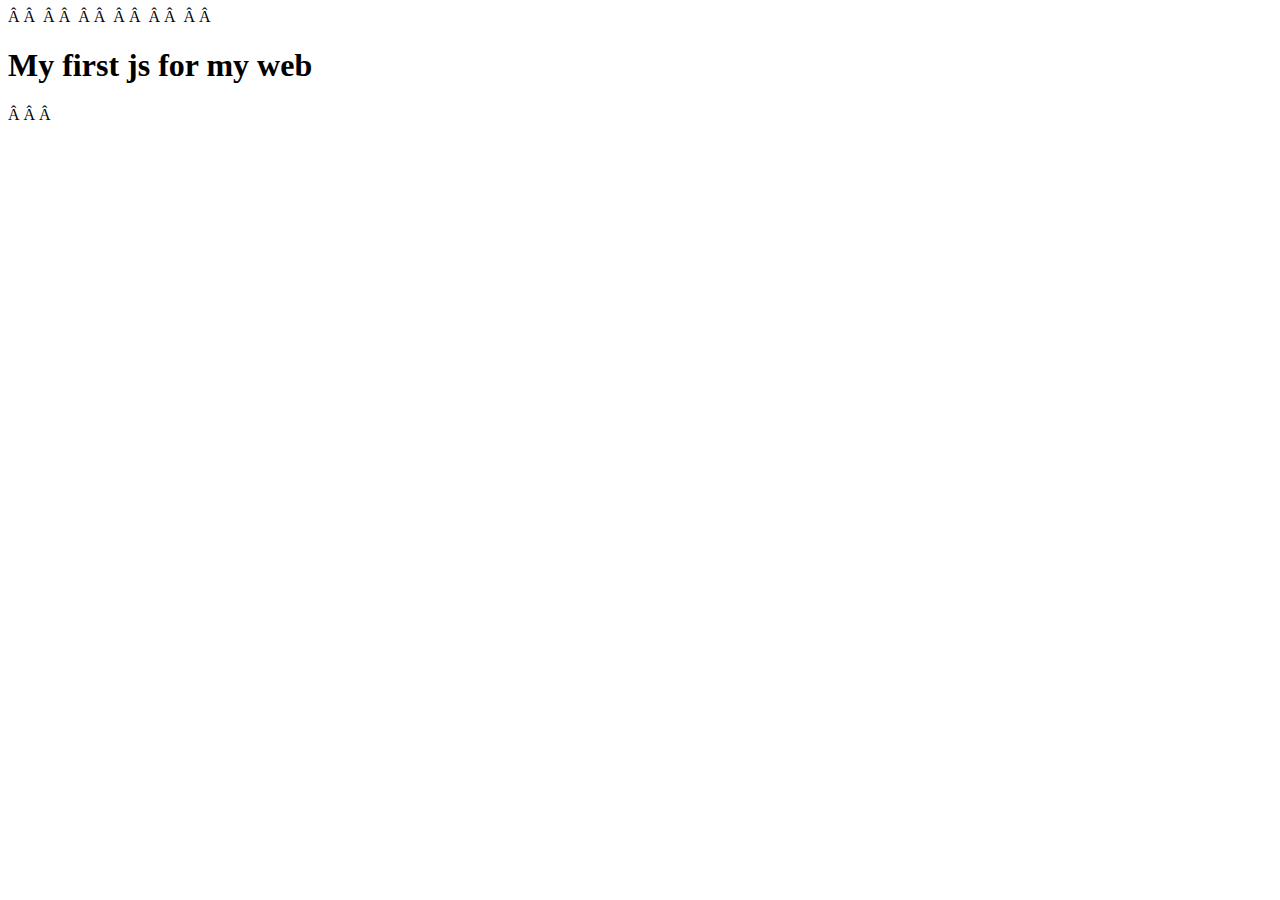
<file: challenge_9/index.htm>
<!DOCTYPE html>
<html lang="en">
<head>
    <meta charset="UTF-8">
    <meta http-equiv="X-UA-Compatible" content="IE=edge">
    <meta name="viewport" content="width=device-width, initial-scale=1.0">
    <title>mon premier js</title>
    <link rel="stylesheet" href="style.css">
</head>
<body>
    <h1>My first js for my web</h1>    
 <script src="appchallenge_9_1.js"></script>
 <script src="appchallenge_9_2.js"></script>
 <script src="appchallenge_9_3.js"></script>
 <script src="appchallenge_9_4.js"></script>
 <script src="appchallenge_9_5.js"></script>
     
</body>
</html>
</file>
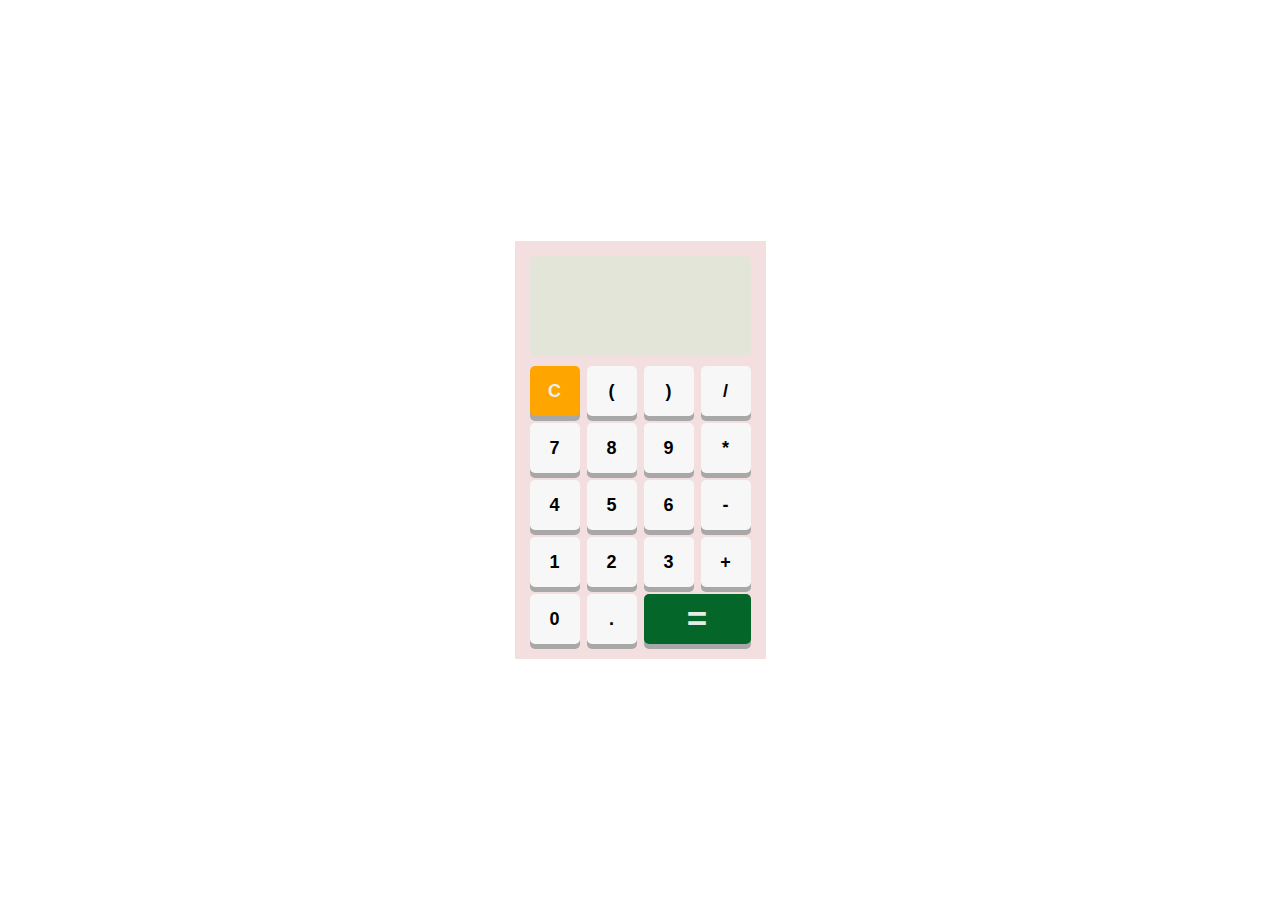
<file: final_project/index.html>
<!DOCTYPE HTML>
<HTML lang="en">
    <head>
        <html charset="UTF-8">
        <meta name="viewport" content="width=device-width,initial-scale=1.0">
       <link rel="stylesheet" href="./style.css">

        <title>Calculatrice</title>

        
    </head>
    <body>
        <div class="calculatrice">
            <div class="ecran"></div>
            <div class="touches">
                       <button data-key="8" class="bouton">C</button> 
                       <button data-key="53"class="bouton">(</button>
                       <button data-key="219"class="bouton">)</button> 
                       <button data-key="111"class="bouton">/</button> 
                       <button data-key="103"class="bouton">7</button> 
                       <button data-key="104"class="bouton">8</button> 
                       <button data-key="105"class="bouton">9</button> 
                       <button data-key="106"class="bouton">*</button> 
                       <button data-key="100"class="bouton">4</button> 
                       <button data-key="101"class="bouton">5</button> 
                       <button data-key="102"class="bouton">6</button>
                       <button data-key="109"class="bouton">-</button> 
                       <button data-key="97"class="bouton">1</button> 
                       <button data-key="98"class="bouton">2</button> 
                       <button data-key="99"class="bouton">3</button> 
                       <button data-key="107"class="bouton">+</button> 
                       <button data-key="96"class="bouton">0</button> 
                       <button data-key="110"class="bouton">.</button> 
                       <button data-key="13"class="bouton">=</button> 
                       
                    </div> 
                </div>         
        </div>     
        <script src="./app.js"></script>
    </body>
</html>
</file>
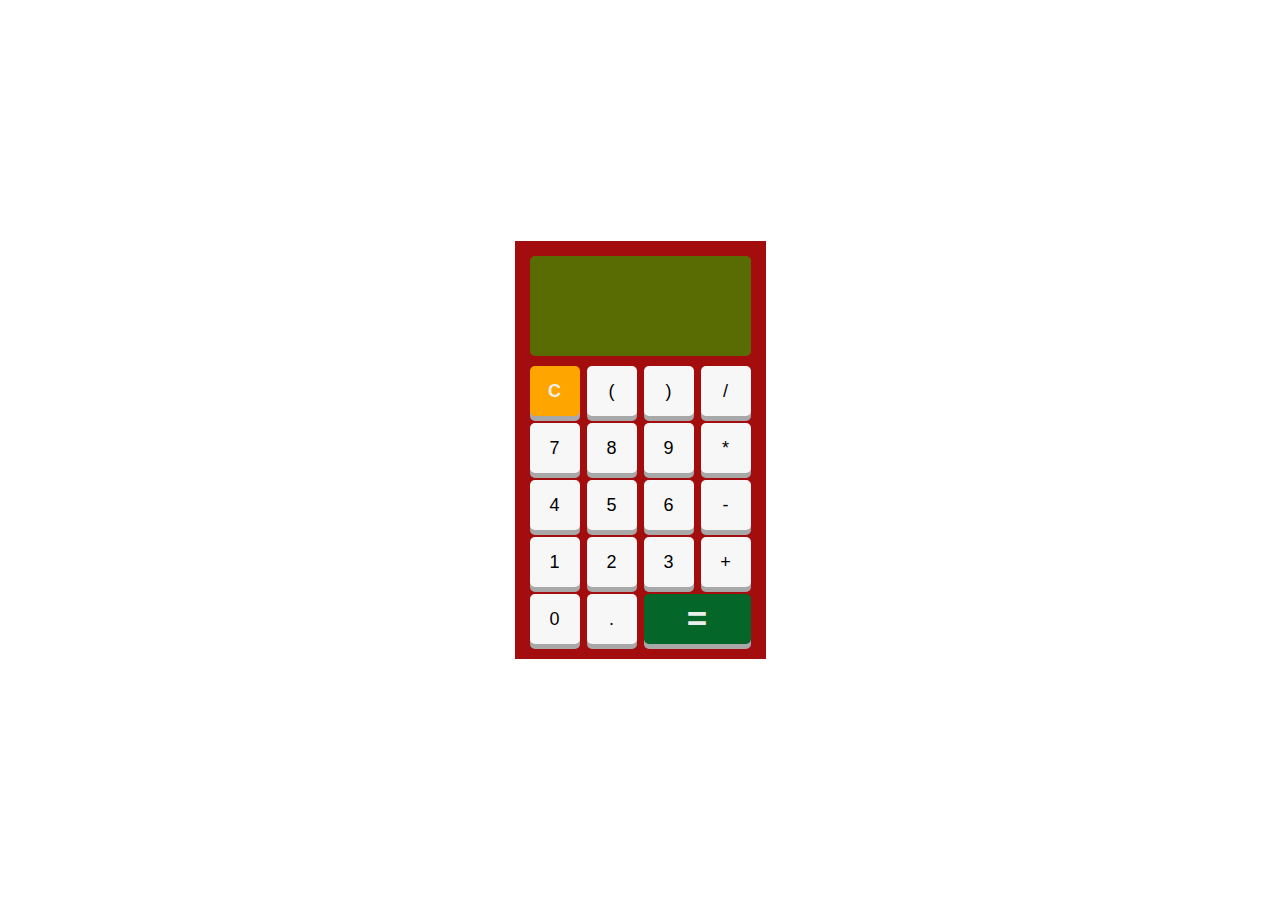
<file: Nouveau dossier (4)/index.html>
<!DOCTYPE HTML>
<HTML lang="en">
    <head>
        <meta charset="UTF-8">
        <meta name="viewport" content="width=device-width,initial-scale=1.0">
       <link rel="stylesheet" href="./style.css">

        <title>Calculatrice</title>

        
    </head>
    <body>
        <div class="calculatrice">
            <div class="ecran"></div>
            <div class="touches">
                       <button data-key="8" class="bouton">C</button> 
                       <button data-key="53"class="bouton">(</button>
                       <button data-key="219"class="bouton">)</button> 
                       <button data-key="111"class="bouton">/</button> 
                       <button data-key="103"class="bouton">7</button> 
                       <button data-key="104"class="bouton">8</button> 
                       <button data-key="105"class="bouton">9</button> 
                       <button data-key="106"class="bouton">*</button> 
                       <button data-key="100"class="bouton">4</button> 
                       <button data-key="101"class="bouton">5</button> 
                       <button data-key="102"class="bouton">6</button>
                       <button data-key="109"class="bouton">-</button> 
                       <button data-key="97"class="bouton">1</button> 
                       <button data-key="98"class="bouton">2</button> 
                       <button data-key="99"class="bouton">3</button> 
                       <button data-key="107"class="bouton">+</button> 
                       <button data-key="96"class="bouton">0</button> 
                       <button data-key="110"class="bouton">.</button> 
                       <button data-key="13"class="bouton">=</button> 
                       
                    </div> 
                </div>         
        </div>     
        <script src="./app.js"></script>
    </body>
    
</HTML>
</file>
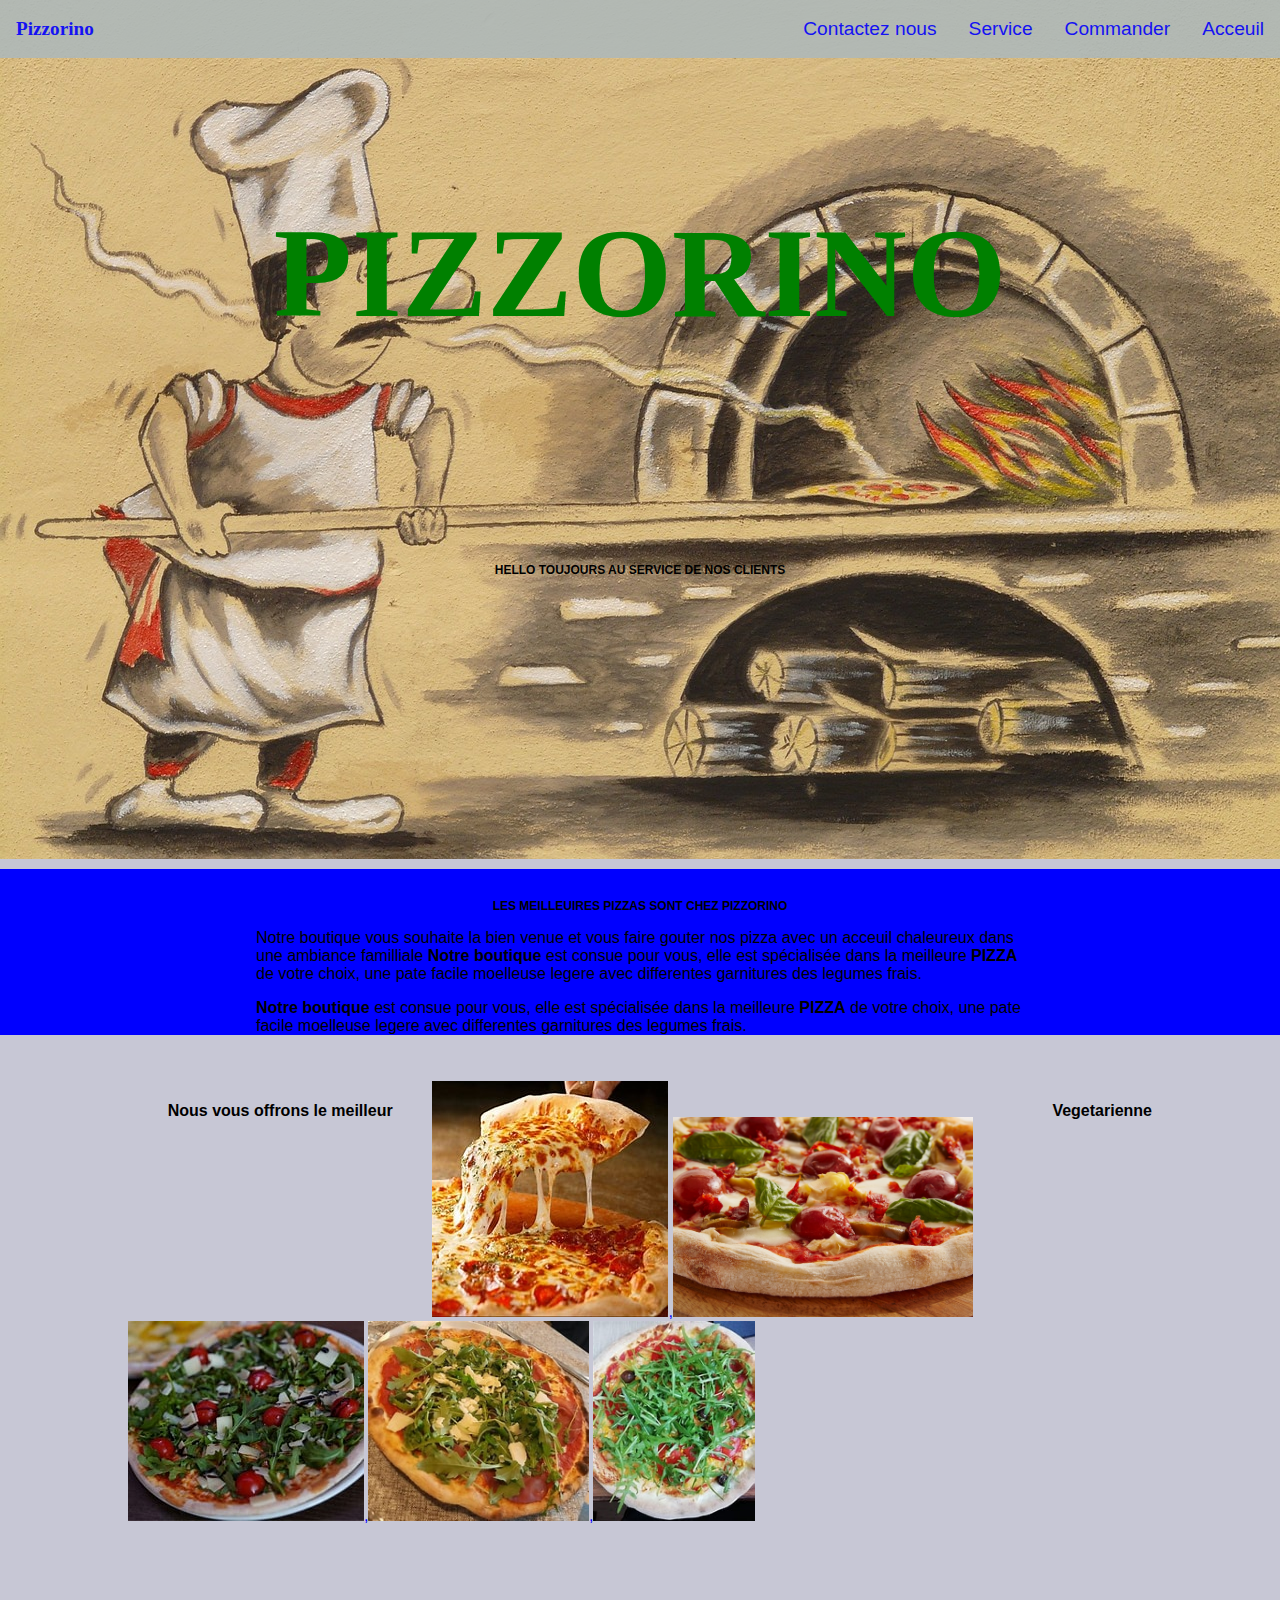
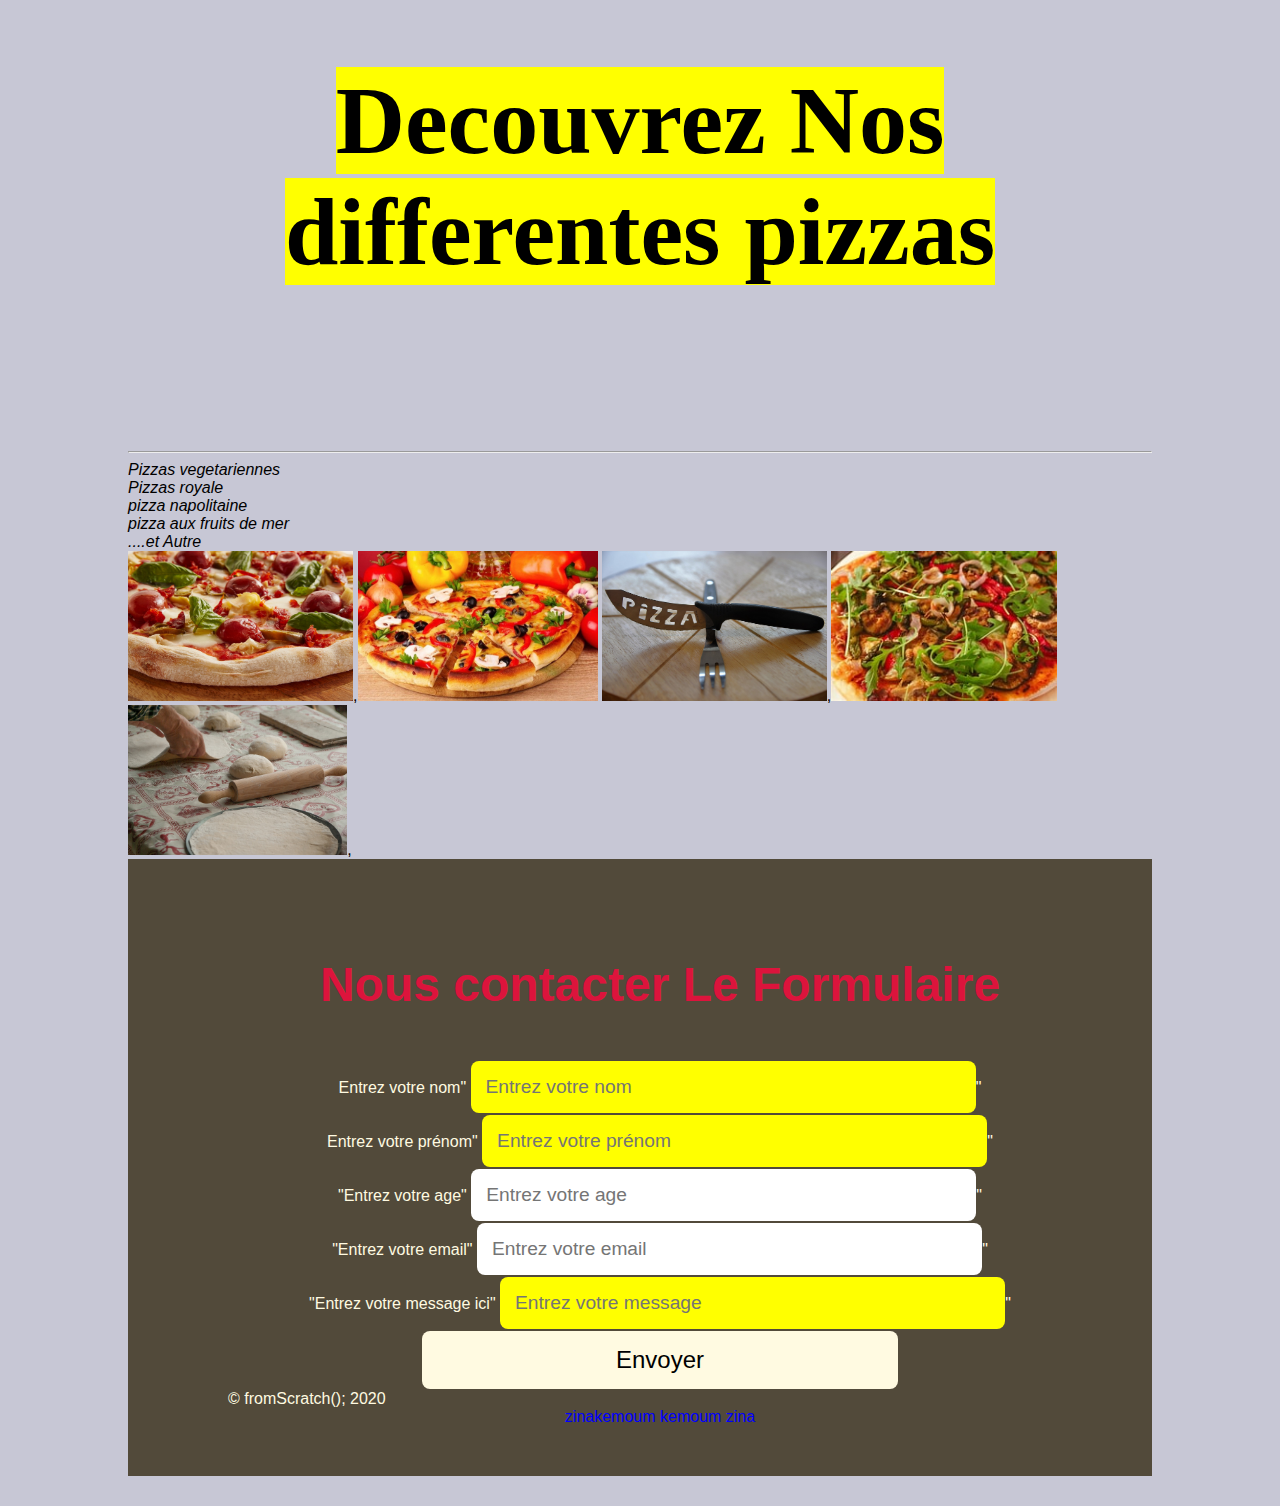
<file: pizzorino_website/index.html>
<!DOCTYPE HTML>  
<hTML lang="en">
<head>
            <meta charset="UTF-8">
             <title>pizzorino_website</title>
             <link rel="stylesheet" href ="style.css"/>
            
            <!--<link rel="shortcut icon "href="logo-head.png"/></!-->
          
</head>
<body>
     
        <header>
            
            <nav>
                <ul>
                    <li id="logo"><a href="#">Pizzorino</a></li>
                    <li> <a href="#Acceuil">Acceuil</a></li>
                    <li><a href="#Commander">Commander</a></li>
                    <li><a href="#Service">Service</a></li>
                    <li><a href="#Contact">Contactez nous</a></li>

                </ul>
            </nav>
            <div id="imagePrincipale">
                <h1>PIZZORINO</h1>    
                <h2>Hello Toujours au service de nos clients</h2>
            </div>
        </header>

        <section id="Presentation">
            <div id ="textIntro"> 
                <h2>Les meilleuires Pizzas sont chez PIZZORINO</h2>
                <p>Notre boutique vous souhaite la bien venue et vous faire gouter nos pizza avec un acceuil chaleureux dans une ambiance familliale <strong>Notre boutique</strong> est consue pour vous, elle est spécialisée dans la meilleure <b> PIZZA</b> de votre choix, une pate facile moelleuse legere avec differentes garnitures des legumes frais.</p>
                <strong>Notre boutique</strong> est consue pour vous, elle est spécialisée dans la meilleure <b> PIZZA</b> de votre choix, une pate facile moelleuse legere avec differentes garnitures des legumes frais.</p>
            </div>
            <div id="prestation">
                <div class="imagesPrestations"></div> 
                <h4>Nous vous offrons le meilleur</h4> 
                <a href="#"><img src="pizza_10.jpeg">,<img src="pizza-3000273_1280.jpg" height="200" alt=""></a>   
                
                <div class="imagesPrestations"></div>
                <h4>Vegetarienne</h4>   
                <a href="#"><img src="pizza_3.jpeg" height="200" alt="">,<img src="pizza_6.jpeg" height="200" alt="">,<img src="pizza_5.jpeg" height="200" alt=""></a>

                <div class="imagesPrestations"></div>
            
                <section href="#"><a src="pizza_8.jpeg" alt="PIZZA"></a>
        
                <div class="imageSPrestations"></div>
               
                 <div href="#"><a src="pizza_4.jpeg" alt="PIZZA"></a>
            </div>
       
        
                <ul>
                    <H1><mark>Decouvrez Nos differentes pizzas</mark></H1>              
                    <hr>
                    <li><i>Pizzas vegetariennes</i></li>
                    <li><i>Pizzas royale</i></li>
                    <li><i>pizza napolitaine</i></li>
                    <li><i>pizza aux fruits de mer</i></li>
                    <li><i>....et Autre</i></li>
                </ul>     
                <img src="pizza-3000273_1280.jpg" height="150" alt="">,<img src="pizza.jpeg" height="150" alt="">
                <img src="pizza-cutlery-2789429_1280.jpg" height="150" alt="">,<img src="pizza_2.jpeg" height="150" alt="">
                <img src="pizza-2885089_1280.jpg" height="150" alt="">,<section src="pizza_7.jpeg" height="150" alt="">
   
         </section>


    </body>
           <footer>
            
            <h3>Nous contacter Le Formulaire</h3> 
          <form>
            
            <div>
                 <label for="Nom">Entrez votre nom"</label>
                 <input type="text" id ="Nom" placeholder="Entrez votre nom"/>"  
             </div>
              <div>
                 <label for="Prenom">Entrez votre prénom"</label>
                  <input type="text" id ="Prenom" placeholder="Entrez votre prénom"/>"
              </div>
               <div>
                <label for="age">"Entrez votre age"</label> 
                <input type="number" id ="Age" placeholder="Entrez votre age"/>"
               </div>  
               <div>
                <label for="Email">"Entrez votre email"</label>
                <input type="email" id ="E-mail" placeholder="Entrez votre email"/>"
               </div>  
               <div>
                <label for="Message">"Entrez votre message ici"</label>
                <input type="text" id ="Message" placeholder="Entrez votre message"/>"
               </div>

               <button>Envoyer</button>
            </form>
             <div id="separateur"></div>
             <div id="copyrigtIcons"> 
                <div id ="copyright">
                    <span>© fromScratch(); 2020</span>
                </div>
             </div>
             <div id ="icons">
                <a href="http://www.facebook.fr">zinakemoum<i class="fa
                    fa-facebook"></i></a>
                <a href="http://www.instagram.com">kemoum      zina<i class="fa
                    fa-instagram"></i></a>
         </footer> 
        
</html>
</file>
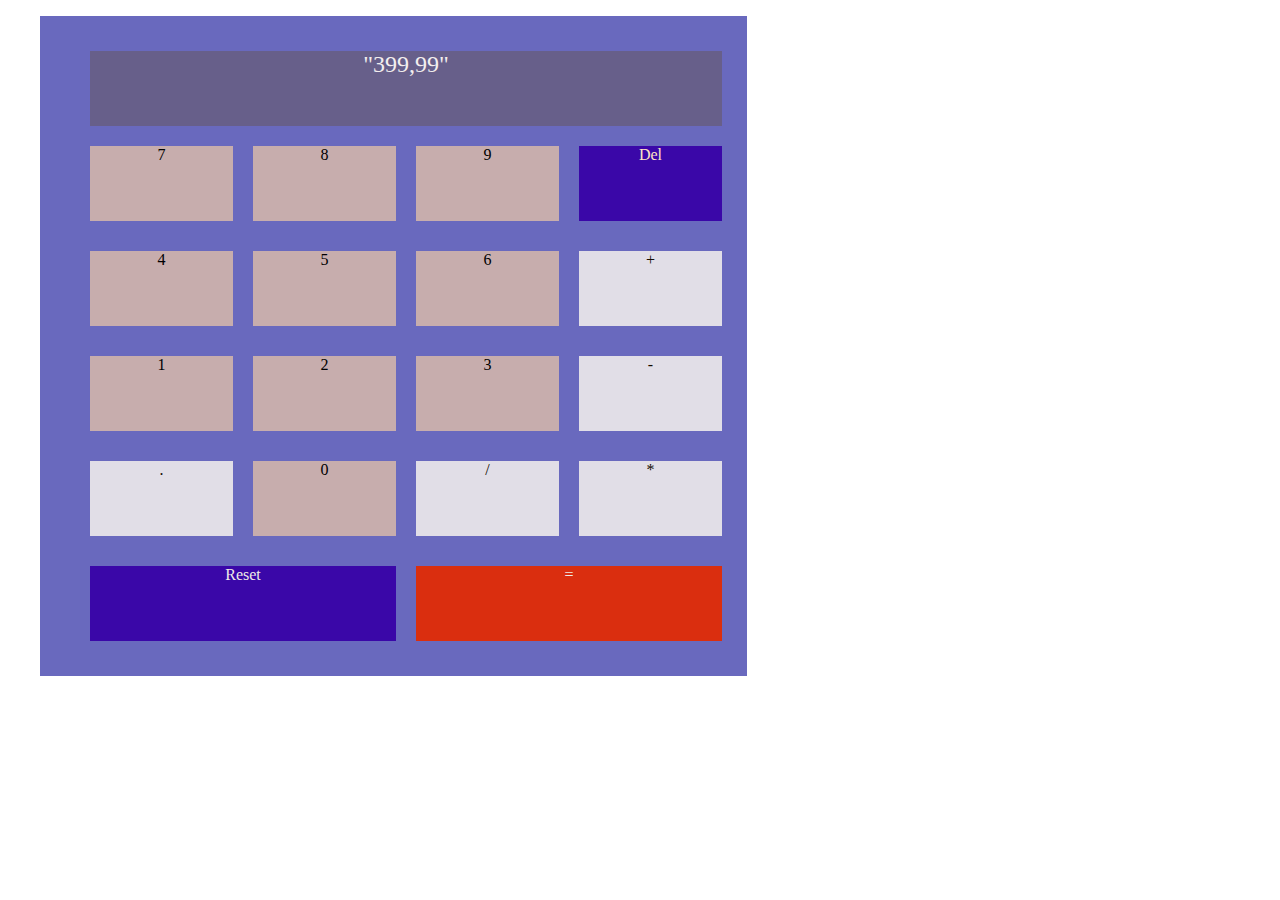
<file: calculator/calculatrice.html>
<!doctype html>
<html lang="fr">
    <head>
        <meta charset="UTF-8">
        <link rel="stylesheet" href="calcul.css">

        <title>CALCULATRICE</title>


    </head>
    <body> 
        <div>
            
            
        </div>
            <div class="container">
                               
                <div class="item item0">"399,99"</div>  
                <div class="item item1">7</div>
                <div class="item item2">8</div>
                <div class="item item3">9</div>
                <div class="item item4">4</div>
                <div class="item item5">5</div>
                <div class="item item6">6</div>
                <div class="item item7">1</div>
                <div class="item item8">2</div>
                <div class="item item9">3</div>
                <div class="item item10">0</div>
                <div class="item item11">Del</div>
                <div class="item item12">+</div>
                <div class="item item13">-</div>
                <div class="item item14">.</div>
                <div class="item item15">/</div>
                <div class="item item16">*</div>
                <div class="item item17">Reset</div>
                <div class="item item18">=</div>
            </div>
            <div>
                 
                    
                 
            </div>
                
                    
            
        
        
    </body>
    <footer>

    </footer>


    
</html>
</file>
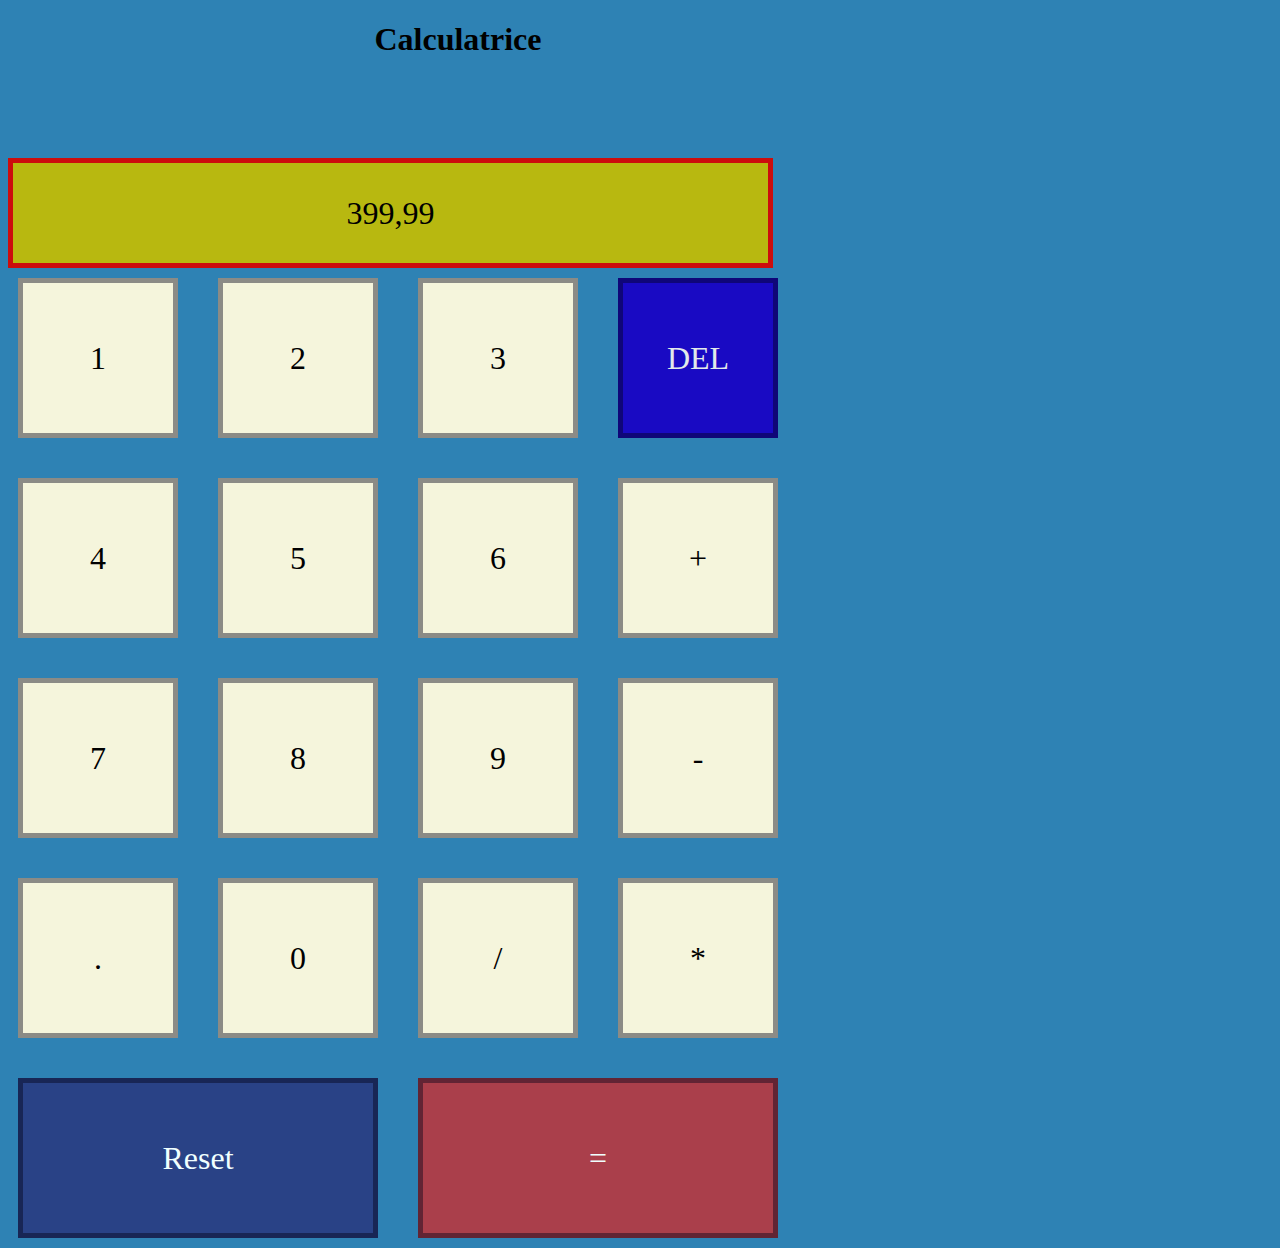
<file: calculatorflex/calculatrice.html>
<!doctype html>
<html lang="fr">
    <head>
        <meta charset="UTF-8">
        <link rel="stylesheet" href="calculflex.css">
        <title>CALCULATRICE</title>
    </head>
    <body> 
        <h1>Calculatrice</h1>
        
            
        </body>
        <div>
            <div class="ecran">399,99</div>
        </div>
        <div class="container">
           
                <div class="item item1">1</div>
                <div class="item item2">2</div>
                <div class="item item3">3</div>
                <div class="item item4">DEL</div>
                <div class="item item5">4</div>
                <div class="item item6">5</div>
                <div class="item item7">6</div>
                <div class="item item8">+</div>
                <div class="item item9">7</div>
                <div class="item item10">8</div>
                <div class="item item11">9</div>
                <div class="item item12">-</div>
                <div class="item item13">.</div>
                <div class="item item14">0</div>
                <div class="item item15">/</div>
                <div class="item item16">*</div>
                <div class="item item17">Reset</div>
                <div class="item item18">=</div>
       </div>
            
        
    </body>
    <footer>

    </footer>


    
</html>
</file>
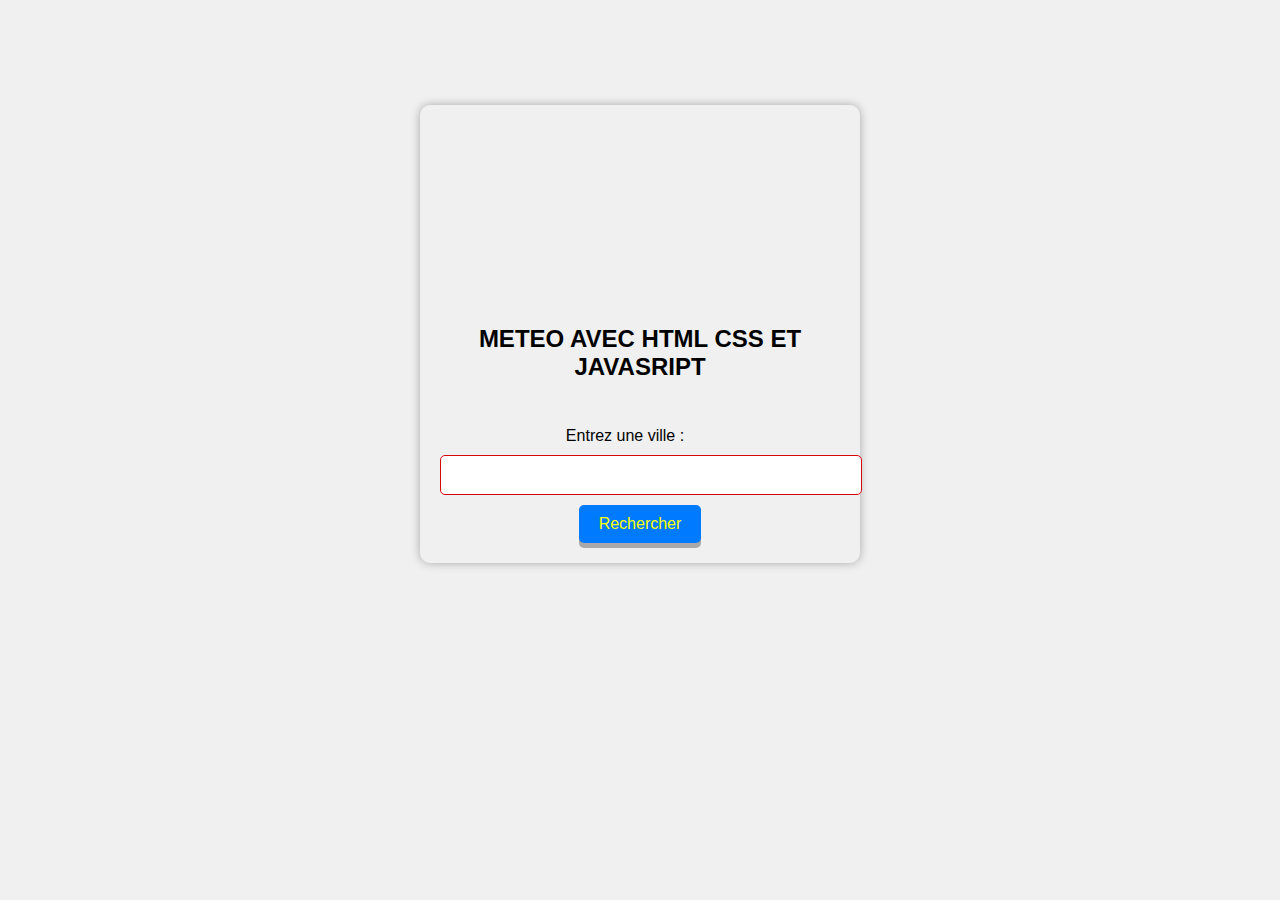
<file: challenge_11/meteo.html>
<!DOCTYPE HTML>     
<html lang="en">
<head>
    <meta charset="UTF-8">
    <meta http-equiv="X-UA-Compatible" content="IE=edge">
    <meta name="viewport" content="width=device-width, initial-scale=1.0">
    <title>Weather widh HTML CSS ET JAVASRIPT</title>
    <link rel="stylesheet" href="meteo.css">
</head>
<body>
    <div class="container">
        <h1>METEO AVEC HTML CSS ET JAVASRIPT</h1>
        <form action=" ">
            <label for="Ville"> Entrez une ville :</label>
            <input type="text"  name="Ville" id="Ville" required autocomplete="off">
            <button type="submit">Rechercher</button>
        </form>
        <div id="weather"></div>         
        
             
    </div>
    <script src="meteo.js"></script>
</body>
</html>
</file>
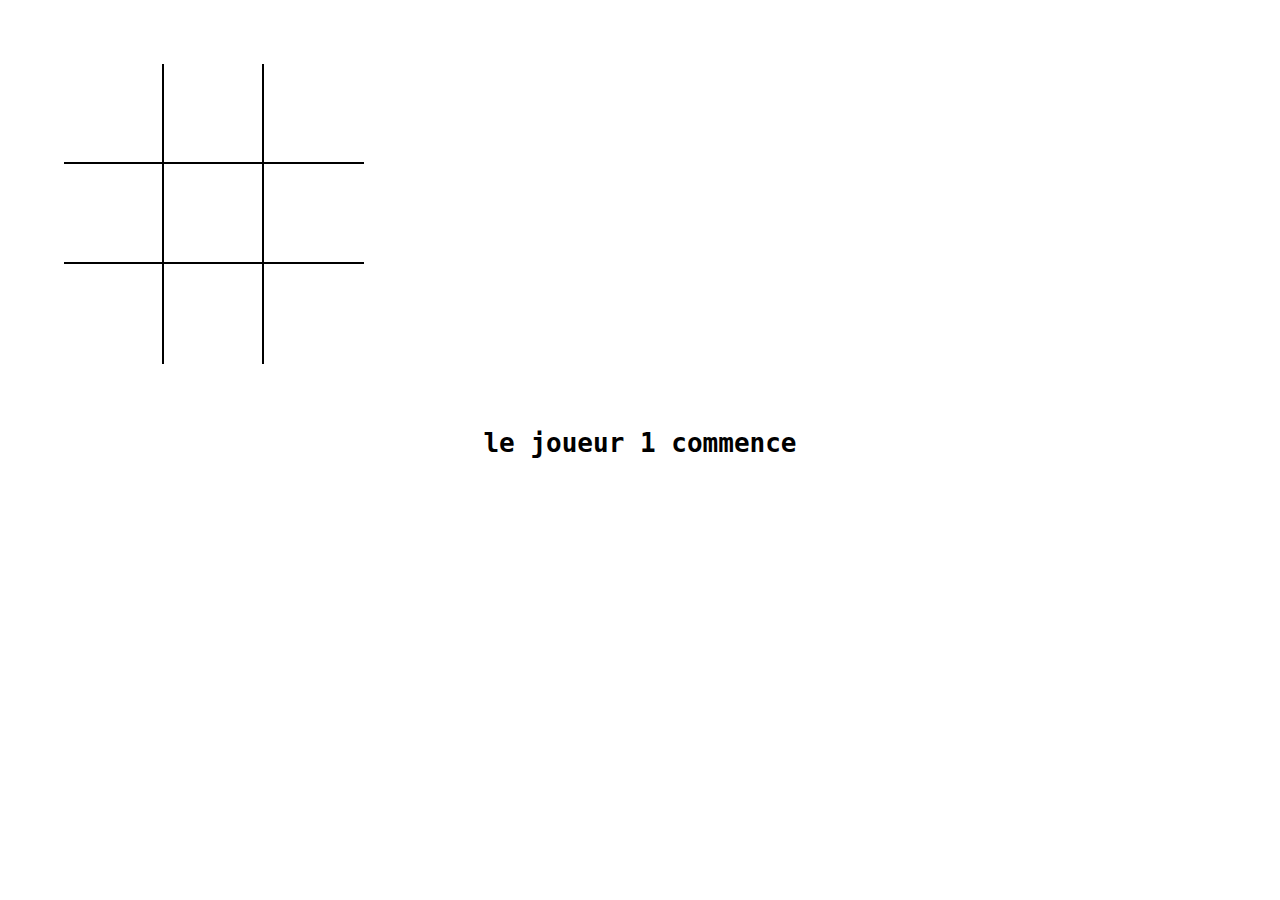
<file: challenge_11/morpion.html>
<!DOCTYPE HTML>     
<html lang="en">
<head>
    <meta charset="UTF-8">
    <meta http.equiv="X-UA-compatible" content="IE-edge">
    <meta name="viewport" content="width=device-width, initial-scale=1.0">
    <title>Morpion game</title>
    <link rel="stylesheet" href="morpion.css">
</head>
<body>
    <div id="gameEnd">
        <p class="white" id="endGameStatus">...</p>
        <<button type="Submit" value ="recommencer" id="submit" onclick ="submit"></button>
       <!-- <input type="reloadGame" value ="Recommencer" id ="reloadGame" onclick ="ReloadGame()"></input><-->
    </div>
    <div class="board">
        <div class="cell" data-cell></div>
        <div class="cell" data-cell></div>
        <div class="cell" data-cell></div>
        <div class="cell" data-cell></div>
        <div class="cell" data-cell></div>
        <div class="cell" data-cell></div>
        <div class="cell" data-cell></div>
        <div class="cell" data-cell></div>
        <div class="cell" data-cell></div> 
        
    </div>
    <h1 id="gameStatus">le joueur 1 commence</h1>

    <script src="morpion.js"></script>
</body>
</html>
</file>
<file: final_project/style.css>
*{
    padding:0;
    margin:0;
    box-sizing:border-box;

}

body {
    height:100vh;
    max-width:100vw;
    display :flex;
    justify-content : center;
    align-items: center;
    font-family: sans-serif;

}

.calculatrice {
    background-color : rgba(164, 13, 13, 0.132);
    display : flex;
    flex-direction : column;
    padding:15px;
    

}
.ecran {
    width:100%;
    height:100px;
    background-color : rgb(227, 229, 217);
    margin-bottom:10px;
    border-radius:5px;
    display: flex;
    justify-content : flex-end;
    align-items :flex-end;
    padding : 5px;
    font-size: 25px;
}
.touches {
    display : grid;
    grid-template-columns : repeat(4, 50px);
    grid-template-rows : repeat(5, 50px);
    grid-gap: 7px;
    border-radius: 5px;

}
    
button {
    border :none;
    outline:none;
    border-radius : 5px;
    box-shadow:0  5px #a8a8a8;
    background-color : #f7f7f7;
    font-size:18px;
    font-weight:bold;
}
button:active {
    box-shadow: 0 1px #a8a8a8; 
    transform: translateY(2px);
}
button[data-key="8"] {
    background-color:orange;
    color : rgb(235, 239, 235);
    font-weight:bold;
    
}
button[data-key="13"]{
   grid-column:span 2;
    background-color:rgb(4, 102, 40);
    color : rgb(229, 236, 229);
    font-weight:bold;
    font-size:35px;
    

}
@media screen and (min-width:600px){
    .container {
        margin: 1em 2em;
    }
}
</file>
<file: Nouveau dossier (4)/style.css>
*{
    padding:0;
    margin:0;
    box-sizing:border-box;

}

body {
    height:100vh;
    max-width:100vw;
    display :flex;
    justify-content : center;
    align-items: center;
    font-family: sans-serif;

}

.calculatrice {
    background-color : rgb(164, 13, 13);
    display : flex;
    flex-direction : column;
    padding:15px;


}
.ecran {
    width:100%;
    height:100px;
    background-color : rgb(89, 108, 3);
    margin-bottom:10px;
    border-radius:5px;
    display: flex;
    justify-content : flex-end;
    align-items :flex-end;
    padding : 25px;
    font-size: 25px;
}
.touches {
    display : grid;
    grid-template-columns : repeat(4, 50px);
    grid-template-rows : repeat(5, 50px);
    grid-gap: 7px;
    border-radius: 5px;

}
    
button {
    border :none;
    outline:none;
    border-radius : 5px;
    box-shadow:0  5px #a8a8a8;
    background-color : #f7f7f7;
    font-size:18px;

}
button:active {
    box-shadow: 0 1px #a8a8a8; 
    transform: translateY(2px);
}
button[data-key="8"] {
    background-color:orange;
    color : rgb(235, 239, 235);
    font-weight:bold;
    
}
button[data-key="13"]{
   grid-column:span 2;
    background-color:rgb(4, 102, 40);
    color : rgb(235, 239, 235);
    font-weight:bold;
    font-size:35px;
    

}
</file>
<file: pizzorino_website/style.css>
@import url(https://fonts.google.com/specimen/Dancing+Script?query=dancing);
@import url(https://fonts.google.com/specimen/Montserrat);
@import url(https://fonts.google.com/specimen/Advent+Pro);
body {
    font-family: 'Montserrat', sans-serif;
   padding:0;
    margin: 0; 
    background-color: rgb(199, 199, 213);
}
ul {
    padding: 0;
    margin: 0;
}
li{
    list-style-type: none;
}
h2{
    text-transform: uppercase;
    text-align: center;
    padding-top: 30px;
    font-size: 12px;
}
a{
    text-decoration: none;
    color: blue;
}
nav {
    overflow: hidden;
    background-color: rgb(174, 185, 185);
    position: fixed;
    width: 100%;
    opacity: 0.9;
}
header li{
    float: right;
    font-size: 1.2em;
}
header li a{
    text-decoration: none;
    display: block;
    text-align: center;
    padding: 18px 16px;
}
#logo {
    font-family: "Montserrat", cursive;
    font-weight: bold;
    float: left;

}
#imagePrincipale {
    padding-top: 60px;
    background: url(pizza-maker-52557_1280.jpg) no-repeat fixed 50% 50%;
   background-size: cover;
   height: 799px;
}   
#imagePrincipale h1{
    font-family: "Dancing script",cursive;
    color: green;
    text-align: fixed;
    font-size: 8em;
    background: fixed;
}




h1{
    font-family: "Dancing Script",cursive;
    text-align: center;
    color:brown;
    font-size: 6em;
    margin-top: 40px;
    padding: 100px;
}
h3{
    text-align: center;
    color: crimson;
    font-size: 3em;
    
}

.imagesprestations h4{
    font-family: "Dancing Script",cursive;
    text-align: center;
    font-size: 1.8em;
    margin: 15px;
    font-weight: 300;
} 
.imagesPrestaions img{
border-radius: 10px;
box-shadow: 5px 5px 3px 1px rgba(0,0,0,0,7);

}
#presentation{
    background-color: #FFFAf1;
    padding: 10px 0px 100px 0;
}
#textIntro{
    padding: 0px 20%;
    background: blue;
}
#prestation{
    display: flex;
    flex-wrap: wrap;
    justify-content : space-between;
    padding: 30px 10%;
}
#imagesPrestations h4{
    font-family: 'Dancing Script', cursive;
    text-align: center;
    font-size: 1.8em;
    margin: 15px;
    font-weight: 300;
}
#imagesPrestations img {
border-radius: 20px;
box-shadow: 10px 10px 10px 10px black(5,5,5,5,7);


}
#imagesPrestations img:hover {
    opacity: 0.5;
    transform: scale(1.05);
    transition: 0.6s ease-in-out;
}
footer {
    background-color: #524a3a;
    color: #FFFAE1;
    padding: 50px 60px 50px 100px;
    text-align: center;

}
form {
    margin: 0 auto;
    max-width: 900px;
}
input, textarea, button {
    border: none;
    width: 55%;
    padding: 15px;
    margin: 1px 0;
    font-size: 1.2em;
    font-family: 'Advent Pro',sans-serif;
    border-radius: 8px;
}
Input[type="text"] {
    background-color: yellow;
}



button {
    font-size: 1.5em;
    background-color: #FFFAE1;

}
button:hover {
    background-color: #e55039;
    color: bisque;
    cursor: pointer;
    transition: 0.3s ease-in-out;

}
#separation{
    height: 1px;
    width:75%;
    background-color: #FFFAE1;
    margin: 60px;
}
#copyrighticon {
    display: flex;
    margin-bottom: 20px;
    padding: 0 10%;
}
#copyright  {
    width: 50%;
    text-align: left;
    color:#FFFAE1;
}
#icon {
    width: 50%;
    text-align: right;
}   
#icon a{
    display: inlign-block;
    margin: 0 15px;
    font-size: 1.3em;
    color: #330976;


} 
#icon a:hover {
    transform: scale(1.5);
    transition: 0.1s;
}
</file>
<file: calculator/calcul.css>
.container {
    
    display: grid;
    background-color: rgb(105, 105, 190);
    grid-template-columns: repeat(4,4fr);
    grid-template-rows: repeat(6,4fr);
    gap:20px;
   /* justify-content:center;*/
    align-items:start;
    padding-top: 25px;
    padding-left: 50px;
    padding-right: 25px;
    padding-bottom: 25px;
    width:50%;
    
}

  .item0 {
  height:75px;
  background-color: #675f8a;
  flex-direction: column;
  grid-area: 1/1/1/5;
  color: rgb(243, 238, 238);
  text-align: center;
  font-size:x-large;
  margin-top: 10px;

}

.item1 {
    height:75px;
    text-align: center;
    background-color: rgb(199, 173, 173);
    flex-direction:Columns;

}
.item2 {
    height:75px;
    text-align: center;
    background-color: rgb(199, 173, 173);
    flex-direction:Columns;

}
.item3 {
    height:75px;
    text-align: center;
    background-color: rgb(199, 173, 173);
    flex-direction:Columns;
}

.item4 {
    height:75px;
    text-align: center;
    background-color: rgb(199, 173, 173);
    flex-direction:Columns;
    grid-area:3/1/3/1;

}
.item5 {
    height:75px;
    text-align: center;
    background-color: rgb(199, 173, 173);
    flex-direction:Columns;
    grid-area:3/2/3/2;

}
.item6 {
    height:75px;
    text-align: center;
    background-color: rgb(199, 173, 173);
    flex-direction:Columns;
    grid-area:3/3/3/3;

}
.item7 {
    height:75px;
    text-align: center;
    background-color: rgb(199, 173, 173);
    flex-direction:Columns;
    grid-area:4/1/4/1;
}
.item8 {
    height:75px;
    text-align: center;
    background-color: rgb(199, 173, 173);
    flex-direction:Columns;
    grid-area:4/2/4/2;

}
.item9 {
    height:75px;
    text-align: center;
    background-color: rgb(199, 173, 173);
    flex-direction:Columns;
    grid-area:4/3/4/3;

}
    
.item10 {
    height:75px;
    text-align: center;
    background-color: rgb(199, 173, 173);
    flex-direction:Columns;
    grid-area:5/2/5/2;
}


.item11 {
    height:75px;
    text-align: center;
    background-color: rgb(58, 7, 168);
    flex-direction:Columns;
   /* grid-area:2/5/2/5;*/
    color:bisque;
}
.item12 {
    height:75px;
    text-align: center;
    background-color: rgb(225, 222, 231);
    flex-direction:Columns;
   /* grid-area:2/5/2/5;*/
    color:rgb(21, 12, 1);
}

.item13 {
    height:75px;
    text-align: center;
    background-color: rgb(225, 222, 231);
    flex-direction:Columns;
   /* grid-area:2/5/2/5;*/
    color:rgb(21, 12, 1);
}
.item14 {
    height:75px;
    text-align: center;
    background-color: rgb(225, 222, 231);
    flex-direction:Columns;
   /* grid-area:2/5/2/5;*/
    color:rgb(21, 12, 1);
}
.item15 {
    height:75px;
    text-align: center;
    background-color: rgb(225, 222, 231);
    flex-direction:Columns;
   /* grid-area:2/5/2/5;*/
    color:rgb(21, 12, 1);
}
.item16 {
    height:75px;
    text-align: center;
    background-color: rgb(225, 222, 231);
    flex-direction:Columns;
   /* grid-area:2/5/2/5;*/
    color:rgb(21, 12, 1);
}
.item17 {
    height:75px;
    text-align: center;
    background-color: rgb(58, 7, 168);
    flex-direction:Columns;
    grid-area:6/1/6/3;
    color:rgb(239, 235, 231);
   /* grid-column:1/2;
    grid-row:6/6;*/

}
.item18 {
    height:75px;
    text-align: center;
    background-color: rgb(218, 46, 15);
    flex-direction:Columns;
    grid-area:6/3/6/5;
    color:rgb(239, 235, 231);
    
}
.cadr {
    border: solid;
}
@media screen and (min-width:600px){
    .container {
        margin: 1em 2em;
    }
}
</file>
<file: calculatorflex/calculflex.css>
body {

    background-color:#2e82b4;
    width: 900px;
    height: 900px;

}
h1 {
    text-align:center;
    color:black;


}
.container {
   position:relative;
    display:flex;
   
    flex-direction:columns;
    flex-wrap: wrap;
    justify-content: wrap;
    align-items: around;
    gap : 20px;
    border:red (204,13,13) solid 10px;
    width: 900px;
    
   
}


.ecran {
    
   display:flex;
   justify-content:center;
   align-items: center;
   font-size:2rem;
   font-family:cursive;
     border:rgb(204, 13, 13) solid 5px;
    background-color:rgb(184, 184, 16);
   height:100px;
   margin-right: 0px;
    margin-top:100px;
    width:755px;
  
   
}
.item{
    
    display:flex;
    justify-content:center;
    align-items:center;
    font-size:2rem;
    font-family:cursive;
    background-color:beige;
   
    width: 150px;
    height: 150px;
    margin:10px;
    border:rgba(2, 3, 24, 0.436) solid 5px;
}

.item4 {
  
    background-color:rgb(25, 10, 195);
    color:rgb(226, 234, 234);
    border:wight;
}
/*.item5 {
    position:fixed;
    background-color:rgb(25, 10, 195);
    color:rgb(226, 234, 234);
    border:wight;
}*/

.item17 {

    background-color: rgba(39, 27, 106, 0.625);
    color:azure;
    width:350px;
}
.item18 {
    background-color: rgba(245, 23, 11, 0.625);
    color:azure;
    width:350px;
   
}

.card-content {
    padding:auto;
    position:absolute;
}

.card-content p{
    font-size:12px;
    font-family:script;
    line-height:1.5;
}
.btn {
    display:inline-flex;
    width:200 0px;
    margin-top:10%px;
    padding:10px;
    background-color:orange;
    color:rgb(242, 239, 235);
    text-align:center;
    text-decoration:none;
}
.btn1 {
    display:inline-flex;
    width:300PX 10PX;
    margin-top:10%px;
    padding:10px;
    background-color:orange;
    color:rgb(242, 239, 235);
    text-align:center;
    text-decoration:none;
}
</file>
<file: challenge_11/meteo.css>
body {
    font-family: Arial, sans-serif;
    background-color: #f0f0f0;
}

.container {
    max-width: 400px;
    margin: 0 auto;
    text-align: center;
    padding: 20px;
    border-radius: 10px;
    box-shadow: 0 0 10px rgba(0, 0, 0, 0.3); /* Adjust the alpha value here for the box shadow transparency */
    margin-top: 105px;
    background-color:url(https://images.app.goo.gl/jHJ1Z7dciBNevcUD7);
}

h1 {
    margin-top: 50%;
    font-size: 24px;
}
form {
    margin-top : 30px;
    display : inline-block;
}
label {
    margin-right: 30px;
}

input[type="text"] {
    width: 100%;
    padding: 10px;
    font-size: 16px;
    border : none;
    outline : none;

    margin: 10px 0;
    border: 1px solid #d70707;
    border-radius: 5px;
}

button {
    background-color: #007BFF;
    color: #fff;
    border: none;
    padding: 10px 20px;
    border-radius: 5px;
    cursor: pointer;
    font-size: 16px;
    color : yellow;
    cursor: pointer;
    
    box-shadow:0  5px #a8a8a8;
}
button:active {
    box-shadow: 0 1px #a8a8a8; 
    transform: translate(2px);
}

#weather-info {
    margin-top: 50px;
    display:none;

}
.weather-info {
    margin-top: 20px;
    display:none;

}
.weather-card {
    display: inline-block;
    margin: 10px;
    padding: 20px;
    border-radius: 5px;
    background-color : gray;
    box-shadow: 0 0 5px blue(0,0,0,0.1);

}
.weather-card h2{
  
    margin-top: 0;
   
}
.weather-card img{
    width:100px;
  
    
}
.weather-card p{
    margin : 5px,0;

   
    font-family : 12px;
    color: black;
    
}

/* Add more styles as needed */
</file>
<file: challenge_11/morpion.css>
*{
    margin: 0;
    padding:0; 
    box-sizing:border-box;

}
body {
    font-family: monospace;
   /* background-color:blue;*/
}
h1 {
    text-align: center;
}
.cell {
    height: 100px;
    width: 100px;
    display: flex;
    align-items: center;
    justify-content: center;
    font-size: 80px;
    border-right: 2px solid black;
    border-bottom: 2px solid black;
    cursor:pointer;
}
.cell:nth-child(3n){border-right:none}
.cell:nth-child(6) ~ .cell {border-bottom:none}
.board {
    width: 300px;
    display: flex;
    flex-wrap: wrap;
    margin: 4rem;
}
.white {
     color: rgb(237, 235, 245);
     font-family :sans-serif;
     font-size:40px;

}
#gameEnd {
    position: fixed;
    display:none;
    width: 100%;
    height: 100%;
    top:0; right:0;bottom:0;left:0;
    background-color: rgb(133, 71, 71);
}
#gameEnd p, #gameEnd input {
   position:fixed;
   top:20% ;left :45%; right:10%;
   transform: translate(-45%,-45%);
   text-align: center;

}
#gameEnd p {margin-top:2rem}

#gameEnd input {
    position:fixed;
    top:10% ;left :45%; right:0%;
    align-items:center;
    font-size:50px;
    background-color:gray;
 
}
#button {
    background-color: blue;
    
}
</file>
